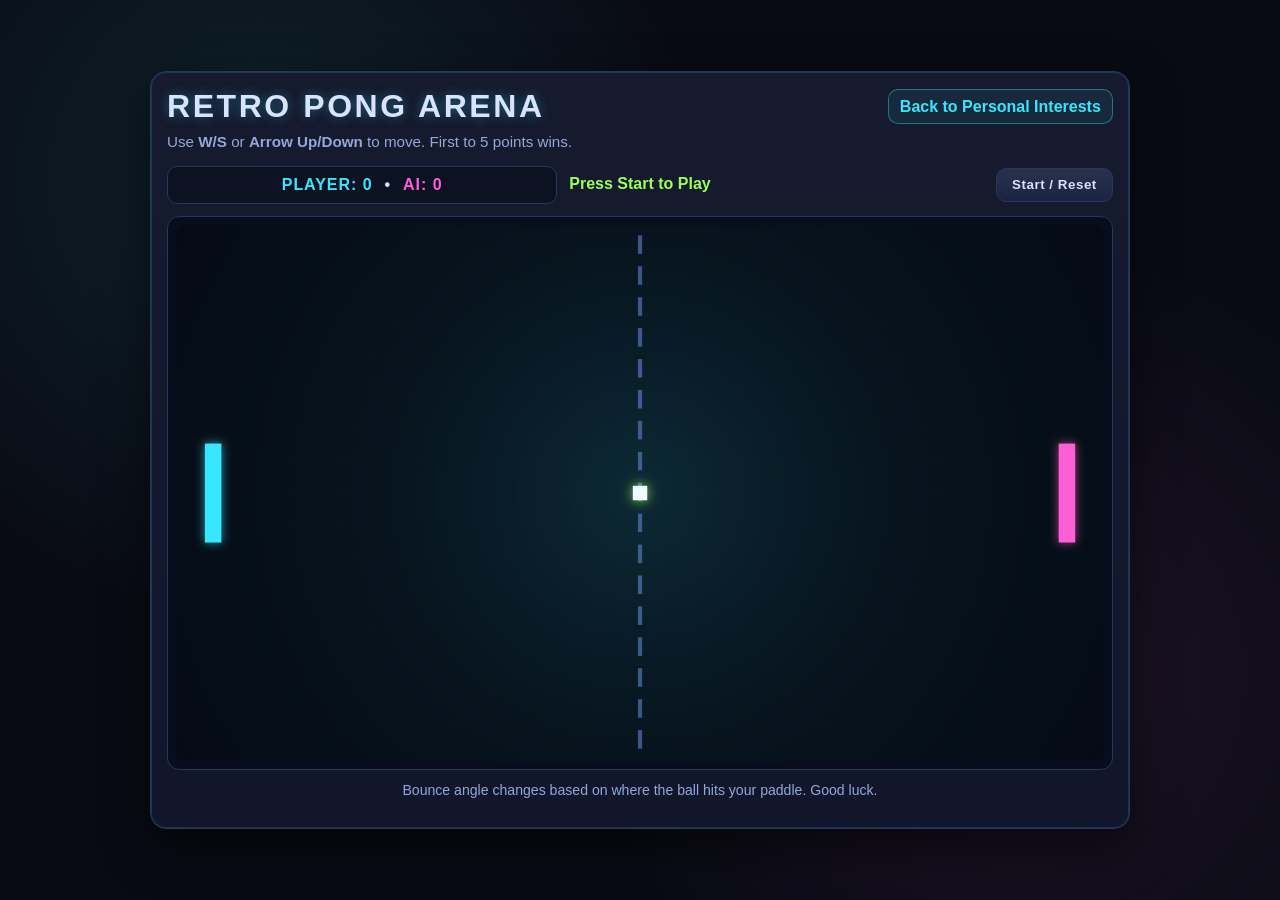
<file: app.html>
<!DOCTYPE html>
<html lang="en">
<head>
    <meta charset="UTF-8" />
    <meta name="viewport" content="width=device-width, initial-scale=1.0" />
    <title>Arcade Pong</title>
    <style>
        :root {
            --bg: #090b14;
            --panel: #11162a;
            --panel-2: #0d1222;
            --line: #2a365f;
            --text: #d7e3ff;
            --muted: #93a8d9;
            --neon-cyan: #39e6ff;
            --neon-pink: #ff5fd4;
            --neon-lime: #9cff57;
        }

        * {
            box-sizing: border-box;
        }

        html, body {
            height: 100%;
        }

        body {
            margin: 0;
            background:
                radial-gradient(circle at 20% 20%, rgba(57, 230, 255, 0.10), transparent 35%),
                radial-gradient(circle at 80% 75%, rgba(255, 95, 212, 0.09), transparent 35%),
                var(--bg);
            color: var(--text);
            font-family: "Trebuchet MS", "Segoe UI", Tahoma, sans-serif;
            display: grid;
            place-items: center;
            padding: 1rem;
        }

        .app {
            width: min(980px, 96vw);
            background: linear-gradient(180deg, rgba(255,255,255,0.02), rgba(255,255,255,0.00)), var(--panel);
            border: 1px solid var(--line);
            border-radius: 16px;
            box-shadow:
                0 0 0 1px rgba(57, 230, 255, 0.15) inset,
                0 18px 48px rgba(0, 0, 0, 0.55);
            padding: 1rem;
        }

        .top {
            display: flex;
            align-items: center;
            justify-content: space-between;
            gap: 0.75rem;
            flex-wrap: wrap;
        }

        h1 {
            margin: 0;
            font-size: clamp(1.4rem, 3.8vw, 2rem);
            letter-spacing: 0.08em;
            text-transform: uppercase;
            text-shadow: 0 0 12px rgba(57, 230, 255, 0.35);
        }

        .back-link {
            color: var(--neon-cyan);
            text-decoration: none;
            border: 1px solid rgba(57, 230, 255, 0.4);
            padding: 0.45rem 0.7rem;
            border-radius: 10px;
            background: rgba(57, 230, 255, 0.07);
            font-weight: 700;
        }

        .sub {
            margin: 0.5rem 0 1rem;
            color: var(--muted);
            font-size: 0.95rem;
        }

        .hud {
            display: grid;
            grid-template-columns: 1fr auto 1fr;
            align-items: center;
            gap: 0.75rem;
            margin-bottom: 0.75rem;
        }

        .score {
            display: flex;
            align-items: center;
            justify-content: center;
            gap: 0.75rem;
            background: var(--panel-2);
            border: 1px solid var(--line);
            border-radius: 10px;
            padding: 0.55rem 0.8rem;
            font-weight: 800;
            letter-spacing: 0.06em;
        }

        .score .left {
            color: var(--neon-cyan);
        }

        .score .right {
            color: var(--neon-pink);
        }

        .status {
            text-align: center;
            color: var(--neon-lime);
            font-weight: 700;
            min-height: 1.2rem;
        }

        .controls {
            display: flex;
            gap: 0.5rem;
            justify-content: flex-end;
        }

        button {
            border: 1px solid var(--line);
            background: linear-gradient(180deg, rgba(255,255,255,0.08), rgba(255,255,255,0.02)), #16203e;
            color: var(--text);
            border-radius: 10px;
            padding: 0.55rem 0.95rem;
            cursor: pointer;
            font-weight: 800;
            letter-spacing: 0.04em;
        }

        button:hover {
            border-color: rgba(57, 230, 255, 0.6);
        }

        .board-wrap {
            background: #080d1d;
            border: 1px solid var(--line);
            border-radius: 12px;
            padding: 0.5rem;
        }

        canvas {
            width: 100%;
            height: auto;
            display: block;
            background:
                radial-gradient(circle at 50% 50%, rgba(57, 230, 255, 0.04), transparent 45%),
                #050913;
            border-radius: 8px;
        }

        .legend {
            margin-top: 0.75rem;
            color: var(--muted);
            font-size: 0.88rem;
            text-align: center;
        }
    </style>
</head>
<body>
    <main class="app">
        <div class="top">
            <h1>Retro Pong Arena</h1>
            <a class="back-link" href="scratch.html">Back to Personal Interests</a>
        </div>
        <p class="sub">Use <strong>W/S</strong> or <strong>Arrow Up/Down</strong> to move. First to 5 points wins.</p>

        <div class="hud">
            <div class="score" aria-live="polite">
                <span class="left">PLAYER: <span id="playerScore">0</span></span>
                <span>•</span>
                <span class="right">AI: <span id="aiScore">0</span></span>
            </div>
            <div class="status" id="status">Press Start to Play</div>
            <div class="controls">
                <button id="startBtn" type="button">Start / Reset</button>
            </div>
        </div>

        <div class="board-wrap">
            <canvas id="pong" width="900" height="520" aria-label="Playable Pong Game"></canvas>
        </div>
        <p class="legend">Bounce angle changes based on where the ball hits your paddle. Good luck.</p>
    </main>

    <script>
        (() => {
            const WIN_SCORE = 5;
            const canvas = document.getElementById("pong");
            const ctx = canvas.getContext("2d");
            const playerScoreEl = document.getElementById("playerScore");
            const aiScoreEl = document.getElementById("aiScore");
            const statusEl = document.getElementById("status");
            const startBtn = document.getElementById("startBtn");

            const state = {
                running: false,
                gameOver: false,
                waitingServe: false,
                serveTimeout: null,
                playerScore: 0,
                aiScore: 0
            };

            const field = { w: canvas.width, h: canvas.height };
            const paddleW = 16;
            const paddleH = 96;
            const paddleSpeed = 8.5;
            const ballSize = 14;
            const baseBallSpeed = 6.2;
            const maxBallSpeed = 14;
            const rallyAcceleration = 0.35; // units/second
            const playerSpinFactor = 0.42;
            const aiMaxSpeed = 5.5;
            const aiReactionMin = 0.08;
            const aiReactionMax = 0.16;

            const player = {
                x: 28,
                y: field.h / 2 - paddleH / 2,
                w: paddleW,
                h: paddleH,
                vy: 0
            };

            const ai = {
                x: field.w - 28 - paddleW,
                y: field.h / 2 - paddleH / 2,
                w: paddleW,
                h: paddleH,
                targetY: field.h / 2 - paddleH / 2,
                thinkDelay: 0
            };

            const ball = {
                x: field.w / 2 - ballSize / 2,
                y: field.h / 2 - ballSize / 2,
                w: ballSize,
                h: ballSize,
                vx: 0,
                vy: 0,
                speed: baseBallSpeed
            };

            const keys = { up: false, down: false };

            function clamp(value, min, max) {
                return Math.max(min, Math.min(max, value));
            }

            function setStatus(text) {
                statusEl.textContent = text;
            }

            function syncScore() {
                playerScoreEl.textContent = String(state.playerScore);
                aiScoreEl.textContent = String(state.aiScore);
            }

            function centerPaddles() {
                player.y = field.h / 2 - player.h / 2;
                ai.y = field.h / 2 - ai.h / 2;
            }

            function resetBall(direction = Math.random() < 0.5 ? -1 : 1) {
                ball.x = field.w / 2 - ball.w / 2;
                ball.y = field.h / 2 - ball.h / 2;
                ball.speed = baseBallSpeed;
                const angle = (Math.random() * 0.7 - 0.35) * Math.PI;
                ball.vx = Math.cos(angle) * ball.speed * direction;
                ball.vy = Math.sin(angle) * ball.speed;
            }

            function startRound(direction) {
                resetBall(direction);
                ai.thinkDelay = 0;
                state.running = true;
                state.waitingServe = false;
                setStatus("Game on");
            }

            function resetMatch(startImmediately = true) {
                state.playerScore = 0;
                state.aiScore = 0;
                state.gameOver = false;
                state.running = false;
                state.waitingServe = false;
                if (state.serveTimeout) clearTimeout(state.serveTimeout);
                centerPaddles();
                syncScore();
                if (startImmediately) {
                    startRound(Math.random() < 0.5 ? -1 : 1);
                } else {
                    resetBall();
                    setStatus("Press Start to Play");
                }
            }

            function scheduleServe(direction) {
                state.running = false;
                state.waitingServe = true;
                if (state.serveTimeout) clearTimeout(state.serveTimeout);
                state.serveTimeout = setTimeout(() => {
                    if (!state.gameOver) startRound(direction);
                }, 800);
            }

            function checkWin() {
                if (state.playerScore >= WIN_SCORE) {
                    state.running = false;
                    state.gameOver = true;
                    setStatus("You win! Press Start / Reset to replay.");
                    return true;
                }
                if (state.aiScore >= WIN_SCORE) {
                    state.running = false;
                    state.gameOver = true;
                    setStatus("AI wins! Press Start / Reset to try again.");
                    return true;
                }
                return false;
            }

            function handleScore(scoredForPlayer) {
                if (scoredForPlayer) state.playerScore++;
                else state.aiScore++;
                syncScore();
                if (!checkWin()) {
                    setStatus(scoredForPlayer ? "Point for Player" : "Point for AI");
                    scheduleServe(scoredForPlayer ? -1 : 1);
                }
            }

            function intersect(a, b) {
                return (
                    a.x < b.x + b.w &&
                    a.x + a.w > b.x &&
                    a.y < b.y + b.h &&
                    a.y + a.h > b.y
                );
            }

            function bounceFromPaddle(paddle, isPlayer) {
                const paddleCenter = paddle.y + paddle.h / 2;
                const ballCenter = ball.y + ball.h / 2;
                const relative = clamp((paddleCenter - ballCenter) / (paddle.h / 2), -1, 1);
                const maxAngle = Math.PI / 2.9;
                const bounceAngle = relative * maxAngle;

                ball.speed = Math.min(ball.speed * 1.04, maxBallSpeed);
                const xDir = isPlayer ? 1 : -1;
                ball.vx = Math.cos(bounceAngle) * ball.speed * xDir;
                ball.vy = -Math.sin(bounceAngle) * ball.speed;

                // Player can add spin by moving paddle during contact.
                if (isPlayer) {
                    ball.vy += player.vy * playerSpinFactor;
                    const adjustedSpeed = Math.min(Math.hypot(ball.vx, ball.vy), maxBallSpeed);
                    const norm = Math.hypot(ball.vx, ball.vy) || 1;
                    ball.vx = (ball.vx / norm) * adjustedSpeed;
                    ball.vy = (ball.vy / norm) * adjustedSpeed;
                }
            }

            function reflectInBounds(value, min, max) {
                const range = max - min;
                if (range <= 0) return min;
                const period = range * 2;
                let normalized = (value - min) % period;
                if (normalized < 0) normalized += period;
                if (normalized > range) normalized = period - normalized;
                return min + normalized;
            }

            function predictBallCenterYAtX(targetX) {
                const ballCenterX = ball.x + ball.w / 2;
                const ballCenterY = ball.y + ball.h / 2;
                if (ball.vx <= 0) return ballCenterY;

                const framesUntilTarget = (targetX - ballCenterX) / ball.vx;
                if (framesUntilTarget <= 0) return ballCenterY;

                const projectedY = ballCenterY + ball.vy * framesUntilTarget;
                return reflectInBounds(projectedY, ball.h / 2, field.h - ball.h / 2);
            }

            function refreshAiTarget() {
                const aiCenterX = ai.x + ai.w / 2;
                const incoming = ball.vx > 0;
                const predictedCenterY = predictBallCenterYAtX(aiCenterX);
                const currentCenterY = ball.y + ball.h / 2;

                // Blend prediction and current position so AI improves anticipation but stays imperfect.
                const baseCenterY = incoming
                    ? predictedCenterY * 0.66 + currentCenterY * 0.34
                    : currentCenterY * 0.5 + (field.h / 2) * 0.5;

                let error = incoming ? (Math.random() - 0.5) * 48 : (Math.random() - 0.5) * 104;
                if (incoming && Math.random() < 0.12) {
                    error += (Math.random() < 0.5 ? -1 : 1) * 86; // occasional imperfect read
                }

                ai.targetY = clamp(baseCenterY - ai.h / 2 + error, 0, field.h - ai.h);
                ai.thinkDelay = aiReactionMin + Math.random() * (aiReactionMax - aiReactionMin);
            }

            function update(dt) {
                if (!state.running || state.gameOver) return;
                const dtScale = dt * 60;

                // Player movement
                player.vy = 0;
                if (keys.up) player.vy = -paddleSpeed;
                if (keys.down) player.vy = paddleSpeed;
                player.y = clamp(player.y + player.vy * dtScale, 0, field.h - player.h);

                // AI movement with reaction delay and imperfect target tracking
                ai.thinkDelay -= dt;
                if (ai.thinkDelay <= 0) refreshAiTarget();
                const aiStep = aiMaxSpeed * dtScale;
                const delta = ai.targetY - ai.y;
                ai.y += clamp(delta, -aiStep, aiStep);
                ai.y = clamp(ai.y, 0, field.h - ai.h);

                // Gradual rally acceleration
                const currentSpeed = Math.hypot(ball.vx, ball.vy) || baseBallSpeed;
                const nextSpeed = Math.min(currentSpeed + rallyAcceleration * dt, maxBallSpeed);
                const speedScale = nextSpeed / currentSpeed;
                ball.vx *= speedScale;
                ball.vy *= speedScale;

                // Ball movement
                ball.x += ball.vx * dtScale;
                ball.y += ball.vy * dtScale;

                // Wall bounce
                if (ball.y <= 0) {
                    ball.y = 0;
                    ball.vy *= -1;
                } else if (ball.y + ball.h >= field.h) {
                    ball.y = field.h - ball.h;
                    ball.vy *= -1;
                }

                // Paddle collisions
                if (ball.vx < 0 && intersect(ball, player)) {
                    ball.x = player.x + player.w;
                    bounceFromPaddle(player, true);
                } else if (ball.vx > 0 && intersect(ball, ai)) {
                    ball.x = ai.x - ball.w;
                    bounceFromPaddle(ai, false);
                }

                // Scoring
                if (ball.x + ball.w < 0) handleScore(false);
                if (ball.x > field.w) handleScore(true);
            }

            function drawNet() {
                ctx.save();
                ctx.globalAlpha = 0.45;
                ctx.fillStyle = "#7aa5ff";
                const segH = 18;
                const gap = 12;
                const x = field.w / 2 - 2;
                for (let y = 10; y < field.h - 10; y += segH + gap) {
                    ctx.fillRect(x, y, 4, segH);
                }
                ctx.restore();
            }

            function draw() {
                ctx.clearRect(0, 0, field.w, field.h);

                // glow vignette
                const grad = ctx.createRadialGradient(field.w / 2, field.h / 2, 40, field.w / 2, field.h / 2, field.w / 1.1);
                grad.addColorStop(0, "rgba(57,230,255,0.10)");
                grad.addColorStop(1, "rgba(0,0,0,0)");
                ctx.fillStyle = grad;
                ctx.fillRect(0, 0, field.w, field.h);

                drawNet();

                ctx.fillStyle = "#39e6ff";
                ctx.shadowColor = "rgba(57,230,255,0.65)";
                ctx.shadowBlur = 10;
                ctx.fillRect(player.x, player.y, player.w, player.h);

                ctx.fillStyle = "#ff5fd4";
                ctx.shadowColor = "rgba(255,95,212,0.6)";
                ctx.shadowBlur = 10;
                ctx.fillRect(ai.x, ai.y, ai.w, ai.h);

                ctx.fillStyle = "#f2fbff";
                ctx.shadowColor = "rgba(156,255,87,0.85)";
                ctx.shadowBlur = 12;
                ctx.fillRect(ball.x, ball.y, ball.w, ball.h);

                ctx.shadowBlur = 0;
                ctx.shadowColor = "transparent";
            }

            function loop() {
                const now = performance.now();
                const dt = Math.min((now - loop.last) / 1000, 0.033);
                loop.last = now;
                update(dt);
                draw();
                requestAnimationFrame(loop);
            }
            loop.last = performance.now();

            function onKey(down, code) {
                if (code === "ArrowUp" || code === "KeyW") {
                    keys.up = down;
                }
                if (code === "ArrowDown" || code === "KeyS") {
                    keys.down = down;
                }
            }

            window.addEventListener("keydown", (e) => onKey(true, e.code));
            window.addEventListener("keyup", (e) => onKey(false, e.code));

            startBtn.addEventListener("click", () => {
                if (state.gameOver) {
                    resetMatch(true);
                    return;
                }
                if (!state.running && !state.waitingServe) {
                    startRound(Math.random() < 0.5 ? -1 : 1);
                    return;
                }
                if (state.running || state.waitingServe) {
                    resetMatch(true);
                }
            });

            syncScore();
            resetBall();
            setStatus("Press Start to Play");
            loop();
        })();
    </script>
</body>
</html>
</file>
